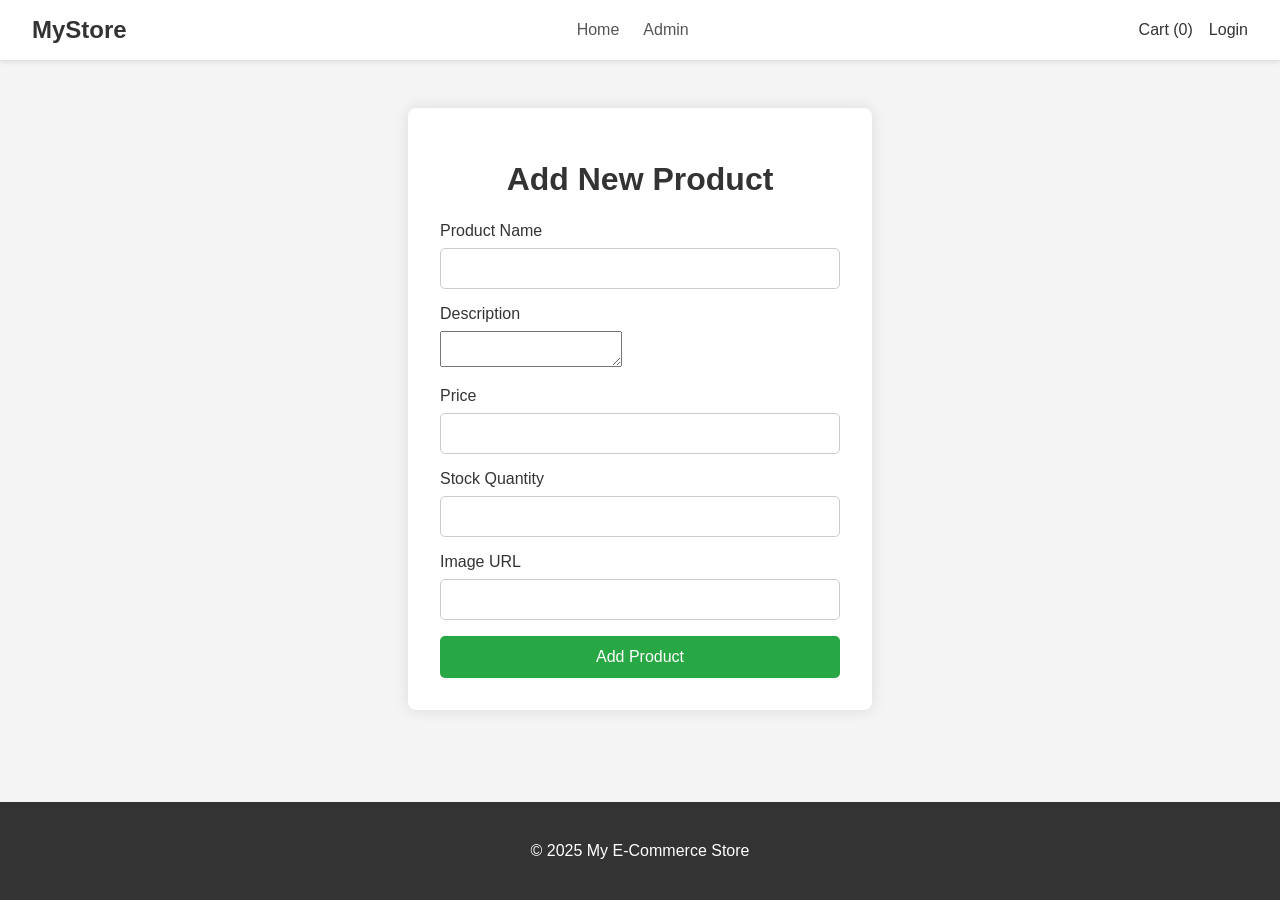
<file: admin.html>
<!DOCTYPE html>
<html lang="en">
  <head>
    <meta charset="UTF-8" />
    <meta name="viewport" content="width=device-width, initial-scale=1.0" />
    <title>Admin - MyStore</title>
    <link rel="stylesheet" href="assets/css/style.css" />
  </head>
  <body>
    <header>
      <nav>
        <div class="logo"><a href="index.html">MyStore</a></div>
        <ul class="nav-links">
          <li><a href="index.html">Home</a></li>
          <li><a href="admin.html">Admin</a></li>
        </ul>
        <div class="nav-actions">
          <a href="cart.html" id="cart-link"
            >Cart (<span id="cart-count">0</span>)</a
          >
          <a href="login.html" id="login-link">Login</a>
          <a href="profile.html" id="profile-link" class="hidden">Profile</a>
          <a href="#" id="logout-link" class="hidden">Logout</a>
        </div>
      </nav>
    </header>
    <main>
      <div class="form-container">
        <h1>Add New Product</h1>
        <form id="add-product-form">
          <div class="form-group">
            <label for="name">Product Name</label>
            <input type="text" id="name" name="name" required />
          </div>
          <div class="form-group">
            <label for="description">Description</label>
            <textarea id="description" name="description" required></textarea>
          </div>
          <div class="form-group">
            <label for="price">Price</label>
            <input type="number" id="price" name="price" step="0.01" required />
          </div>
          <div class="form-group">
            <label for="stockQuantity">Stock Quantity</label>
            <input
              type="number"
              id="stockQuantity"
              name="stockQuantity"
              required
            />
          </div>
          <div class="form-group">
            <label for="imageUrl">Image URL</label>
            <input type="url" id="imageUrl" name="imageUrl" />
          </div>
          <button type="submit">Add Product</button>
        </form>
      </div>
    </main>
    <footer>
      <p>&copy; 2025 My E-Commerce Store</p>
    </footer>
    <script src="js/api.js"></script>
    <script src="js/auth.js"></script>
    <script src="js/admin.js"></script>
  </body>
</html>
</file>
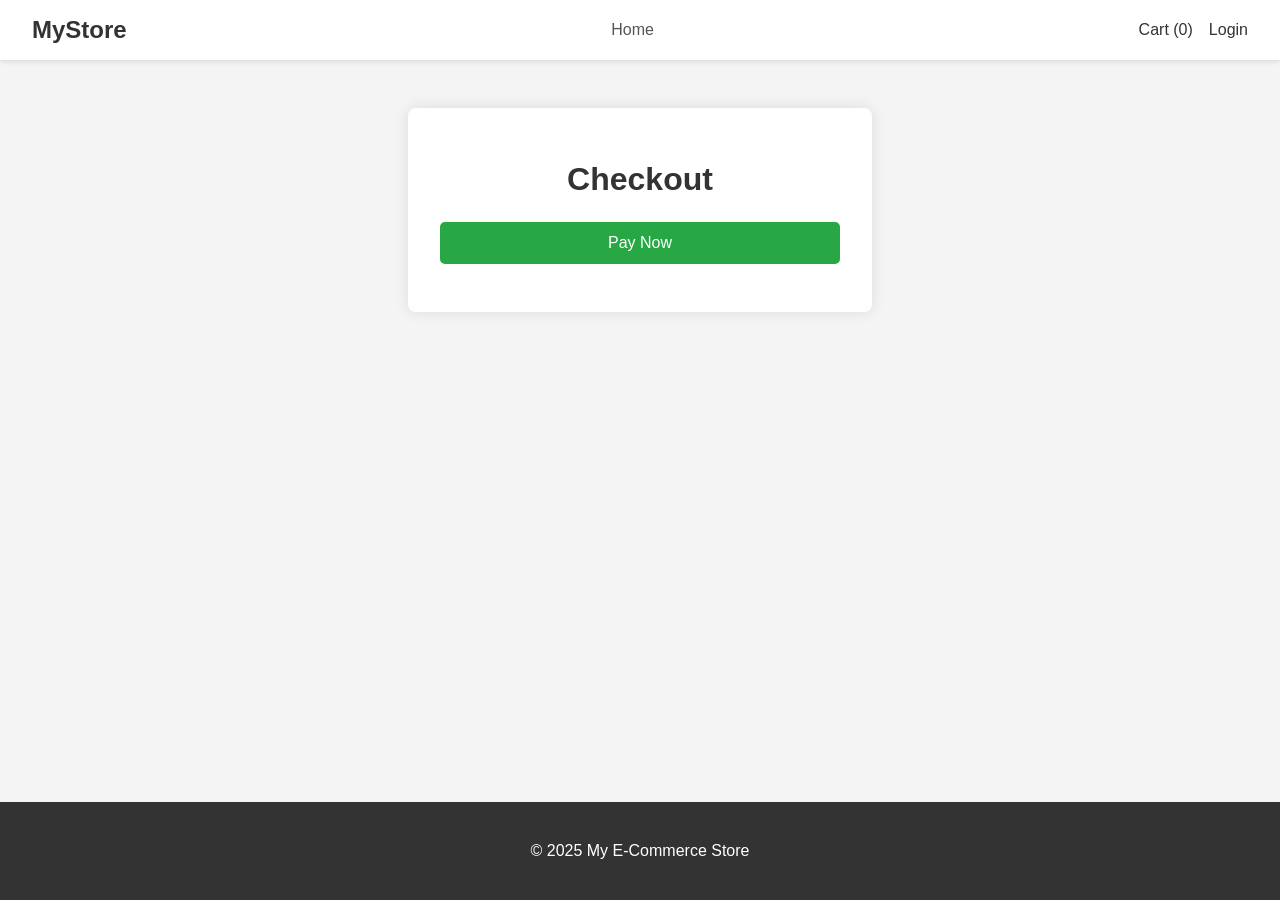
<file: checkout.html>
<!DOCTYPE html>
<html lang="en">
  <head>
    <meta charset="UTF-8" />
    <meta name="viewport" content="width=device-width, initial-scale=1.0" />
    <title>Checkout - MyStore</title>
    <link rel="stylesheet" href="assets/css/style.css" />
    <script src="https://js.stripe.com/v3/"></script>
  </head>
  <body id="checkout-page">
    <header>
      <nav>
        <div class="logo">
          <a href="index.html">MyStore</a>
        </div>
        <ul class="nav-links">
          <li><a href="index.html">Home</a></li>
        </ul>
        <div class="nav-actions">
          <a href="cart.html" id="cart-link"
            >Cart (<span id="cart-count">0</span>)</a
          >
          <a href="admin.html" id="admin-link" class="hidden">Admin</a>

          <a href="login.html" id="login-link">Login</a>
          <a href="profile.html" id="profile-link" class="hidden">Profile</a>
          <a href="#" id="logout-link" class="hidden">Logout</a>
        </div>
      </nav>
    </header>

    <main>
      <div class="form-container">
        <h1>Checkout</h1>
        <form id="checkout-form">
          <div id="payment-element"></div>

          <button id="submit-payment" type="submit">Pay Now</button>

          <div id="payment-message" style="color: red; margin-top: 1rem"></div>
        </form>
      </div>
    </main>

    <footer>
      <p>&copy; 2025 My E-Commerce Store</p>
    </footer>

    <script src="js/api.js"></script>
    <script src="js/auth.js"></script>
    <script src="js/cart.js"></script>
    <script src="js/config.js"></script>
    <script src="js/checkout.js"></script>
  </body>
</html>
</file>
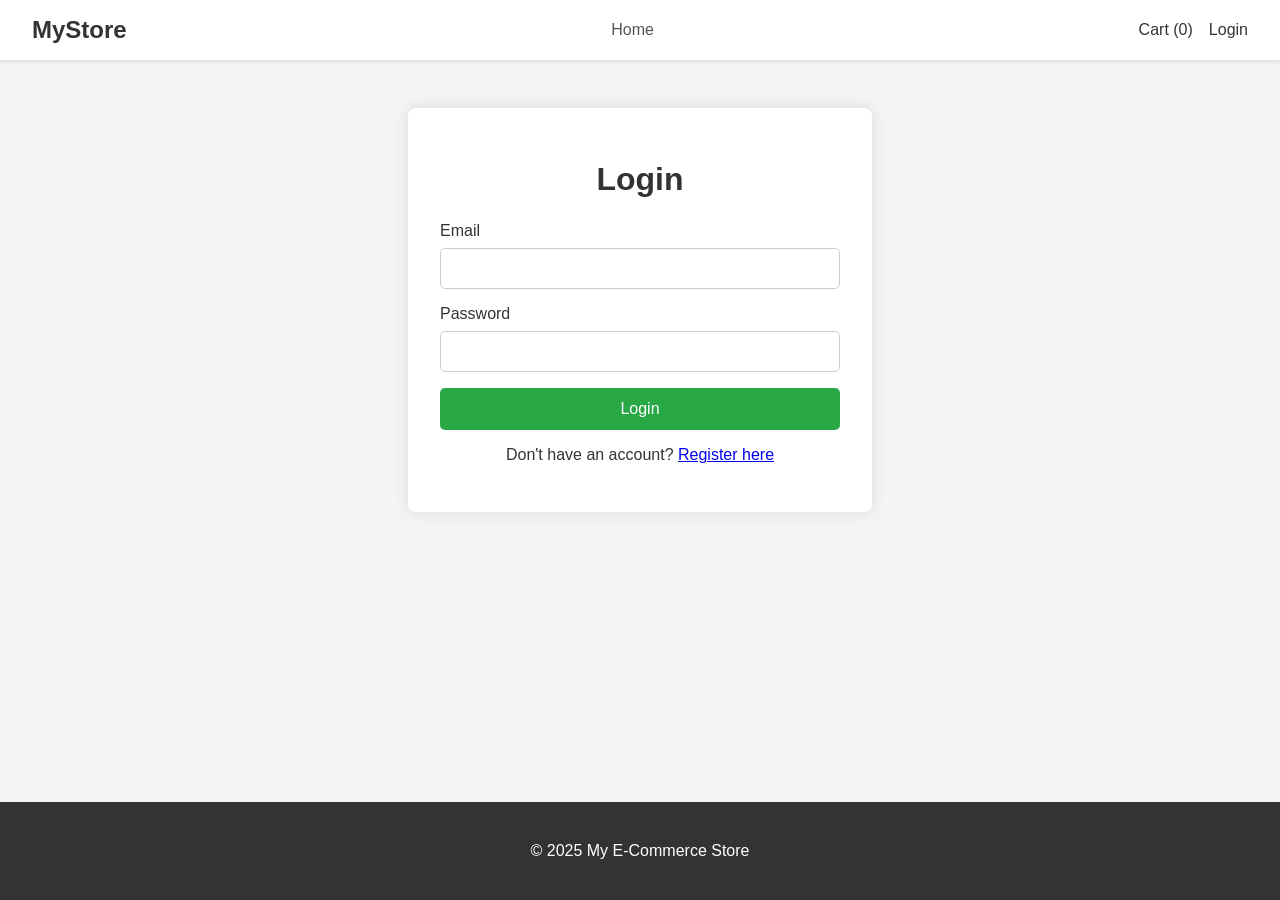
<file: login.html>
<!DOCTYPE html>
<html lang="en">
  <head>
    <meta charset="UTF-8" />
    <meta name="viewport" content="width=device-width, initial-scale=1.0" />
    <title>Login - MyStore</title>
    <link rel="stylesheet" href="assets/css/style.css" />
  </head>
  <body>
    <header>
      <nav>
        <div class="logo">
          <a href="index.html">MyStore</a>
        </div>
        <ul class="nav-links">
          <li><a href="index.html">Home</a></li>
        </ul>
        <div class="nav-actions">
          <a href="cart.html" id="cart-link"
            >Cart (<span id="cart-count">0</span>)</a
          >
          <a href="admin.html" id="admin-link" class="hidden">Admin</a>

          <a href="login.html" id="login-link">Login</a>
          <a href="profile.html" id="profile-link" class="hidden">Profile</a>
          <a href="#" id="logout-link" class="hidden">Logout</a>
        </div>
      </nav>
    </header>

    <main>
      <div class="form-container">
        <h1>Login</h1>
        <form id="login-form">
          <div class="form-group">
            <label for="email">Email</label>
            <input type="email" id="email" name="email" required />
          </div>
          <div class="form-group">
            <label for="password">Password</label>
            <input type="password" id="password" name="password" required />
          </div>
          <button type="submit">Login</button>
        </form>
        <p style="text-align: center; margin-top: 1rem">
          Don't have an account? <a href="register.html">Register here</a>
        </p>
      </div>
    </main>

    <footer>
      <p>&copy; 2025 My E-Commerce Store</p>
    </footer>

    <script src="js/api.js"></script>
    <script src="js/auth.js"></script>
    <script src="js/cart.js"></script>
  </body>
</html>
</file>
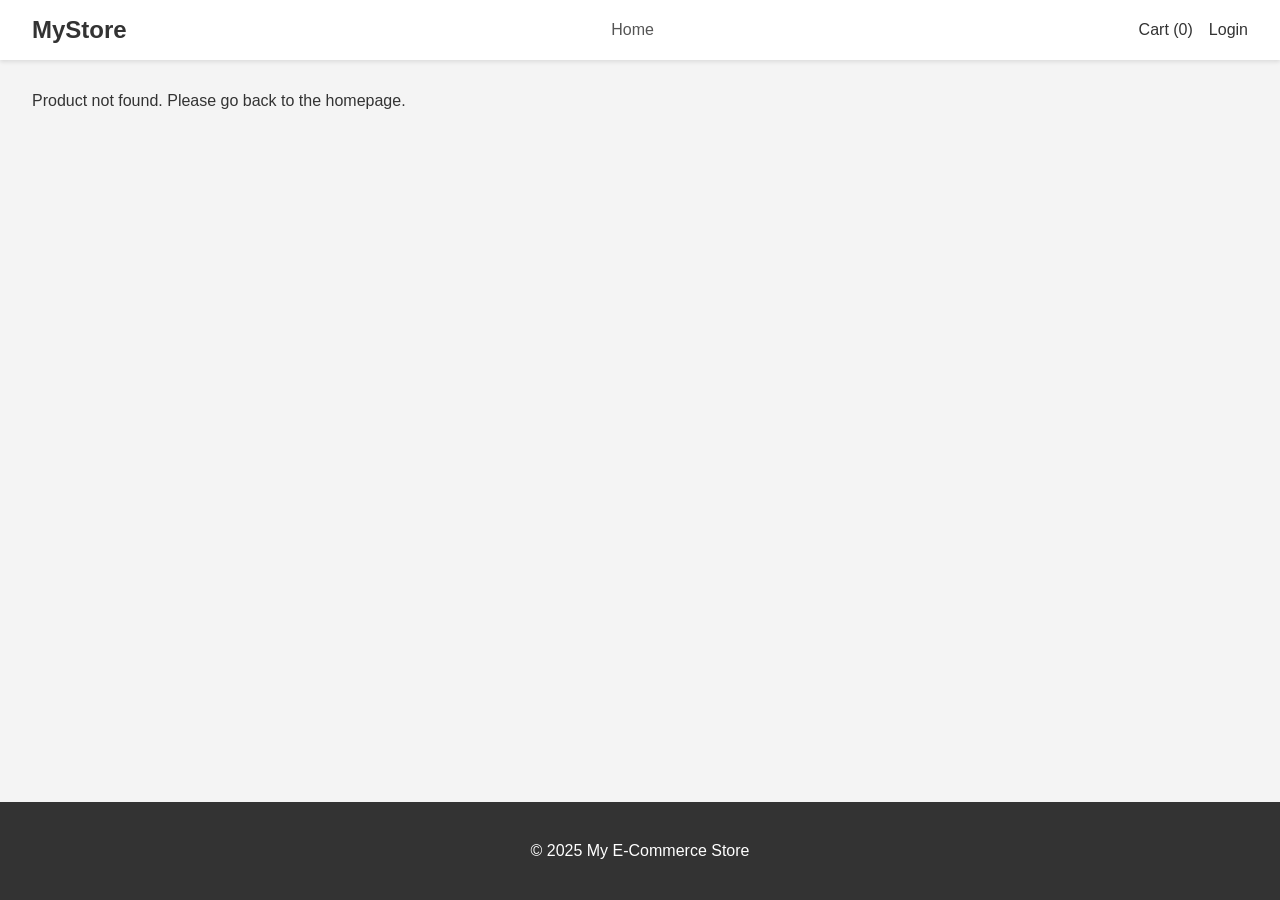
<file: product.html>
<!DOCTYPE html>
<html lang="en">
  <head>
    <meta charset="UTF-8" />
    <meta name="viewport" content="width=device-width, initial-scale=1.0" />
    <title>Product Details - MyStore</title>
    <link rel="stylesheet" href="assets/css/style.css" />
    <style>
      .product-detail-container {
        display: flex;
        max-width: 1000px;
        margin: 2rem auto;
        background: #fff;
        padding: 2rem;
        border-radius: 8px;
        gap: 2rem;
      }
      .product-detail-image {
        flex: 1;
      }
      .product-detail-image img {
        width: 100%;
        border-radius: 8px;
      }
      .product-detail-info {
        flex: 1;
      }
      .product-detail-info h1 {
        margin-top: 0;
      }
      .product-detail-info .price {
        font-size: 2rem;
        color: #007bff;
        margin: 1rem 0;
      }
      .product-detail-info .add-to-cart-btn {
        width: 100%;
        padding: 1rem;
        font-size: 1.1rem;
      }
    </style>
  </head>
  <body id="product-page">
    <header>
      <nav>
        <div class="logo">
          <a href="index.html">MyStore</a>
        </div>
        <ul class="nav-links">
          <li><a href="index.html">Home</a></li>
        </ul>
        <div class="nav-actions">
          <a href="cart.html" id="cart-link"
            >Cart (<span id="cart-count">0</span>)</a
          >
          <a href="admin.html" id="admin-link" class="hidden">Admin</a>

          <a href="login.html" id="login-link">Login</a>
          <a href="profile.html" id="profile-link" class="hidden">Profile</a>
          <a href="#" id="logout-link" class="hidden">Logout</a>
        </div>
      </nav>
    </header>

    <main>
      <div id="product-detail-content">
        <p>Loading product...</p>
      </div>
    </main>

    <footer>
      <p>&copy; 2025 My E-Commerce Store</p>
    </footer>

    <script src="js/api.js"></script>
    <script src="js/components.js"></script>
    <script src="js/auth.js"></script>
    <script src="js/cart.js"></script>
    <script src="js/product.js"></script>
  </body>
</html>
</file>
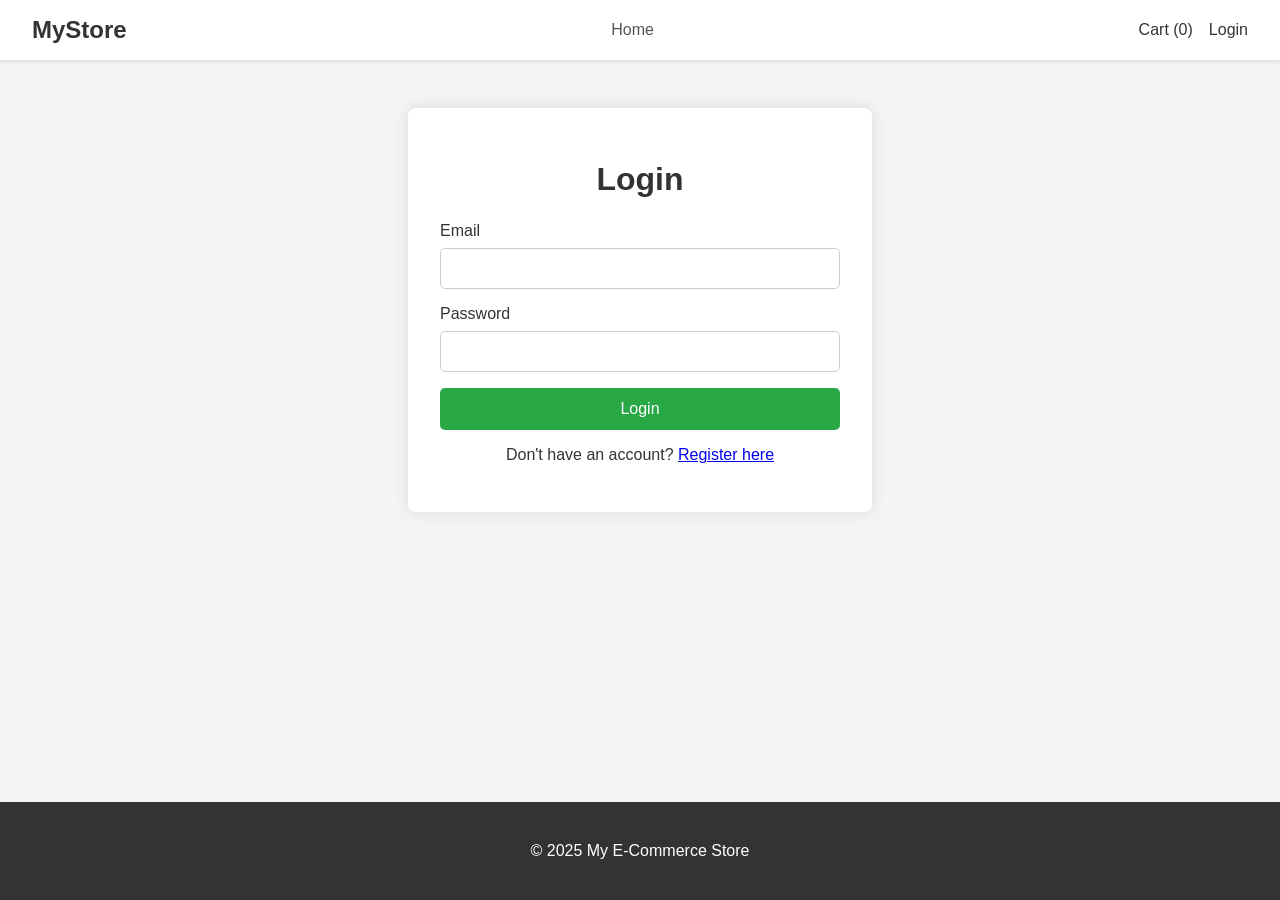
<file: profile.html>
<!DOCTYPE html>
<html lang="en">
  <head>
    <meta charset="UTF-8" />
    <meta name="viewport" content="width=device-width, initial-scale=1.0" />
    <title>My Profile - MyStore</title>
    <link rel="stylesheet" href="assets/css/style.css" />
    <style>
      .profile-container {
        max-width: 800px;
        margin: 2rem auto;
        padding: 2rem;
        background: #fff;
        border-radius: 8px;
      }
      .order-history {
        margin-top: 2rem;
      }
      .order-card {
        border: 1px solid #ddd;
        border-radius: 5px;
        padding: 1rem;
        margin-bottom: 1rem;
      }
      .order-card h4 {
        margin-top: 0;
      }
      .order-item {
        display: flex;
        justify-content: space-between;
        font-size: 0.9rem;
        padding: 0.25rem 0;
      }
      .success-message {
        background-color: #d4edda;
        color: #155724;
        padding: 1rem;
        border-radius: 5px;
        text-align: center;
        margin-bottom: 1rem;
      }
    </style>
  </head>
  <body id="profile-page">
    <header>
      <nav>
        <div class="logo">
          <a href="index.html">MyStore</a>
        </div>
        <ul class="nav-links">
          <li><a href="index.html">Home</a></li>
        </ul>
        <div class="nav-actions">
          <a href="cart.html" id="cart-link"
            >Cart (<span id="cart-count">0</span>)</a
          >
          <a href="admin.html" id="admin-link" class="hidden">Admin</a>
          <a href="login.html" id="login-link">Login</a>
          <a href="profile.html" id="profile-link" class="hidden">Profile</a>
          <a href="#" id="logout-link" class="hidden">Logout</a>
        </div>
      </nav>
    </header>

    <main>
      <div class="profile-container">
        <h1>My Profile</h1>
        <div id="success-message-container"></div>
        <div id="profile-info">
          <p>Loading profile...</p>
        </div>

        <div class="order-history">
          <h2>Order History</h2>
          <div id="order-history">
            <p>Loading order history...</p>
          </div>
        </div>
      </div>
    </main>

    <footer>
      <p>&copy; 2025 My E-Commerce Store</p>
    </footer>

    <script src="js/api.js"></script>
    <script src="js/auth.js"></script>
    <script src="js/cart.js"></script>
    <script src="js/components.js"></script>
    <script src="js/profile.js"></script>
  </body>
</html>
</file>
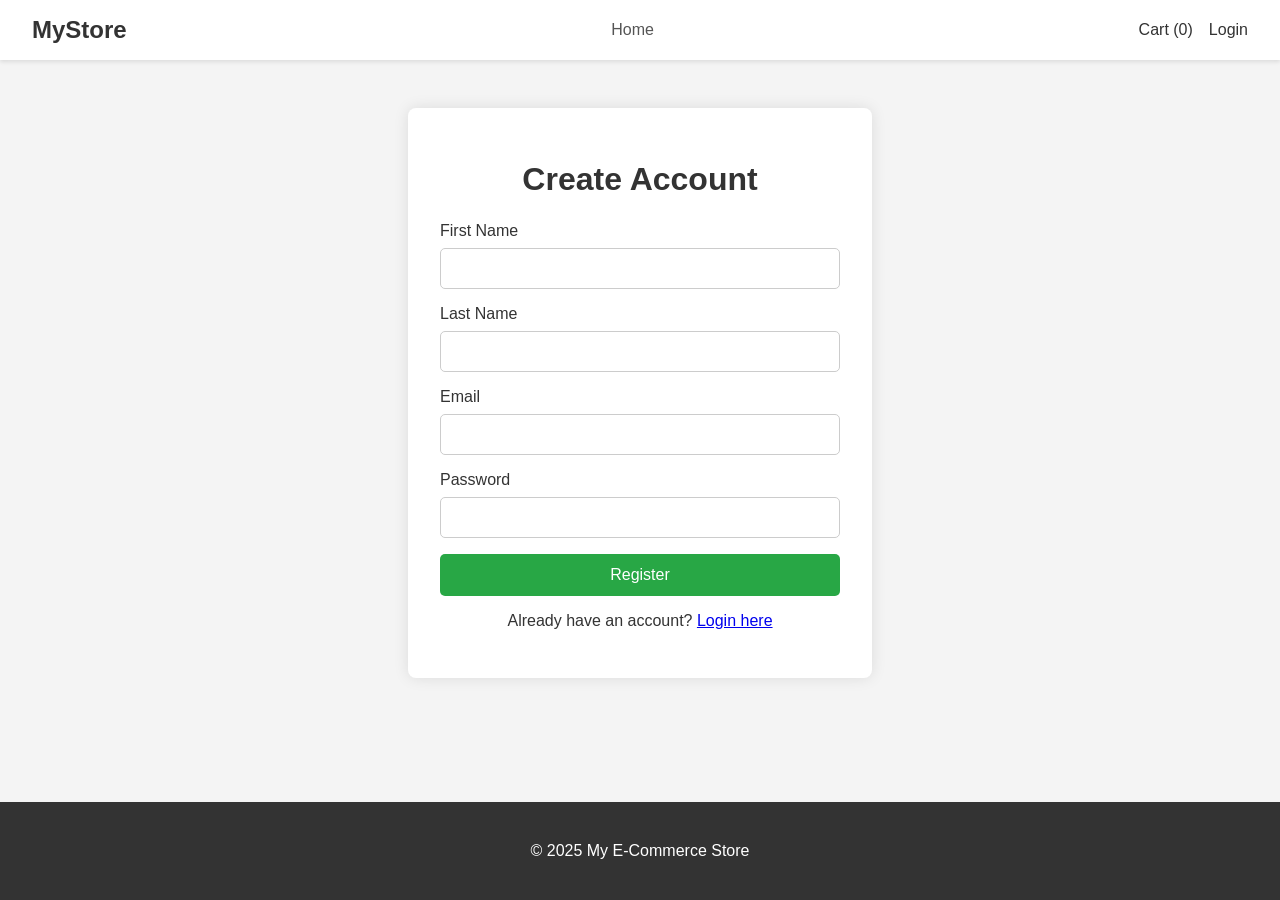
<file: register.html>
<!DOCTYPE html>
<html lang="en">
  <head>
    <meta charset="UTF-8" />
    <meta name="viewport" content="width=device-width, initial-scale=1.0" />
    <title>Register - MyStore</title>
    <link rel="stylesheet" href="assets/css/style.css" />
  </head>
  <body>
    <header>
      <nav>
        <div class="logo">
          <a href="index.html">MyStore</a>
        </div>
        <ul class="nav-links">
          <li><a href="index.html">Home</a></li>
        </ul>
        <div class="nav-actions">
          <a href="cart.html" id="cart-link"
            >Cart (<span id="cart-count">0</span>)</a
          >
          <a href="login.html" id="login-link">Login</a>
          <a href="profile.html" id="profile-link" class="hidden">Profile</a>
          <a href="#" id="logout-link" class="hidden">Logout</a>
        </div>
      </nav>
    </header>

    <main>
      <div class="form-container">
        <h1>Create Account</h1>
        <form id="register-form">
          <div class="form-group">
            <label for="firstName">First Name</label>
            <input type="text" id="firstName" name="firstName" required />
          </div>
          <div class="form-group">
            <label for="lastName">Last Name</label>
            <input type="text" id="lastName" name="lastName" required />
          </div>
          <div class="form-group">
            <label for="email">Email</label>
            <input type="email" id="email" name="email" required />
          </div>
          <div class="form-group">
            <label for="password">Password</label>
            <input
              type="password"
              id="password"
              name="password"
              required
              minlength="6"
            />
          </div>
          <button type="submit">Register</button>
        </form>
        <p style="text-align: center; margin-top: 1rem">
          Already have an account? <a href="login.html">Login here</a>
        </p>
      </div>
    </main>

    <footer>
      <p>&copy; 2025 My E-Commerce Store</p>
    </footer>

    <script src="js/api.js"></script>
    <script src="js/auth.js"></script>
    <script src="js/cart.js"></script>
  </body>
</html>
</file>
<file: assets/css/style.css>
/* General Body Styles */
body {
  font-family: -apple-system, BlinkMacSystemFont, "Segoe UI", Roboto, Helvetica,
    Arial, sans-serif;
  margin: 0;
  padding: 0;
  background-color: #f4f4f4;
  color: #333;
  display: flex;
  flex-direction: column;
  min-height: 100vh;
}

main {
  flex: 1;
  padding: 1rem 2rem;
}

/* Header and Navigation */
header {
  background-color: #fff;
  box-shadow: 0 2px 4px rgba(0, 0, 0, 0.1);
  padding: 1rem 2rem;
}

nav {
  display: flex;
  justify-content: space-between;
  align-items: center;
}

nav .logo a {
  font-size: 1.5rem;
  font-weight: bold;
  color: #333;
  text-decoration: none;
}

nav .nav-links {
  list-style: none;
  display: flex;
  gap: 1.5rem;
  margin: 0;
  padding: 0;
}

nav .nav-links a {
  text-decoration: none;
  color: #555;
  font-weight: 500;
  transition: color 0.3s ease;
}

nav .nav-links a:hover {
  color: #007bff;
}

nav .nav-actions {
  display: flex;
  align-items: center;
  gap: 1rem;
}

nav .nav-actions a {
  text-decoration: none;
  color: #333;
  font-weight: 500;
}

.hidden {
  display: none !important;
}

/* Product Grid */
.product-grid {
  display: grid;
  grid-template-columns: repeat(auto-fill, minmax(250px, 1fr));
  gap: 1.5rem;
  margin-top: 2rem;
}

.product-card {
  background-color: #fff;
  border: 1px solid #ddd;
  border-radius: 8px;
  overflow: hidden;
  box-shadow: 0 2px 5px rgba(0, 0, 0, 0.05);
  transition: transform 0.2s ease, box-shadow 0.2s ease;
  display: flex;
  flex-direction: column;
}

.product-card:hover {
  transform: translateY(-5px);
  box-shadow: 0 4px 15px rgba(0, 0, 0, 0.1);
}

.product-card img {
  width: 100%;
  height: 200px;
  object-fit: cover;
}

.product-card .card-content {
  padding: 1rem;
  display: flex;
  flex-direction: column;
  flex-grow: 1;
}

.product-card h3 {
  margin: 0 0 0.5rem 0;
  font-size: 1.1rem;
}

.product-card .price {
  color: #007bff;
  font-size: 1.2rem;
  font-weight: bold;
  margin-bottom: 1rem;
}

.product-card .add-to-cart-btn {
  background-color: #007bff;
  color: white;
  border: none;
  padding: 0.75rem;
  border-radius: 5px;
  cursor: pointer;
  font-weight: bold;
  margin-top: auto;
  transition: background-color 0.3s ease;
}

.product-card .add-to-cart-btn:hover {
  background-color: #0056b3;
}

/* Forms (Login, Register, Checkout) */
.form-container {
  max-width: 400px;
  margin: 2rem auto;
  padding: 2rem;
  background-color: #fff;
  border-radius: 8px;
  box-shadow: 0 0 15px rgba(0, 0, 0, 0.1);
}

.form-container h1 {
  text-align: center;
  margin-bottom: 1.5rem;
}

.form-container .form-group {
  margin-bottom: 1rem;
}

.form-container label {
  display: block;
  margin-bottom: 0.5rem;
  font-weight: 500;
}

.form-container input {
  width: 100%;
  padding: 0.75rem;
  border: 1px solid #ccc;
  border-radius: 5px;
  box-sizing: border-box; /* Important */
}

.form-container button {
  width: 100%;
  padding: 0.75rem;
  background-color: #28a745;
  color: white;
  border: none;
  border-radius: 5px;
  font-size: 1rem;
  cursor: pointer;
  transition: background-color 0.3s ease;
}

.form-container button:hover {
  background-color: #218838;
}

/* Cart Page */
.cart-container {
  max-width: 800px;
  margin: 2rem auto;
  padding: 2rem;
  background: #fff;
  border-radius: 8px;
}
.cart-item {
  display: flex;
  justify-content: space-between;
  align-items: center;
  padding: 1rem 0;
  border-bottom: 1px solid #eee;
}
.cart-item-info {
  display: flex;
  align-items: center;
  gap: 1rem;
}
.cart-item-info img {
  width: 80px;
  height: 80px;
  object-fit: cover;
  border-radius: 5px;
}
.cart-total {
  text-align: right;
  margin-top: 2rem;
  font-size: 1.5rem;
  font-weight: bold;
}
.checkout-btn {
  display: block;
  width: 200px;
  margin: 1rem 0 0 auto; /* Aligns to the right */
  padding: 0.8rem;
  text-align: center;
  background-color: #007bff;
  color: white;
  text-decoration: none;
  border-radius: 5px;
}

/* Footer */
footer {
  text-align: center;
  padding: 1.5rem;
  background-color: #333;
  color: white;
  margin-top: auto;
}
</file>
